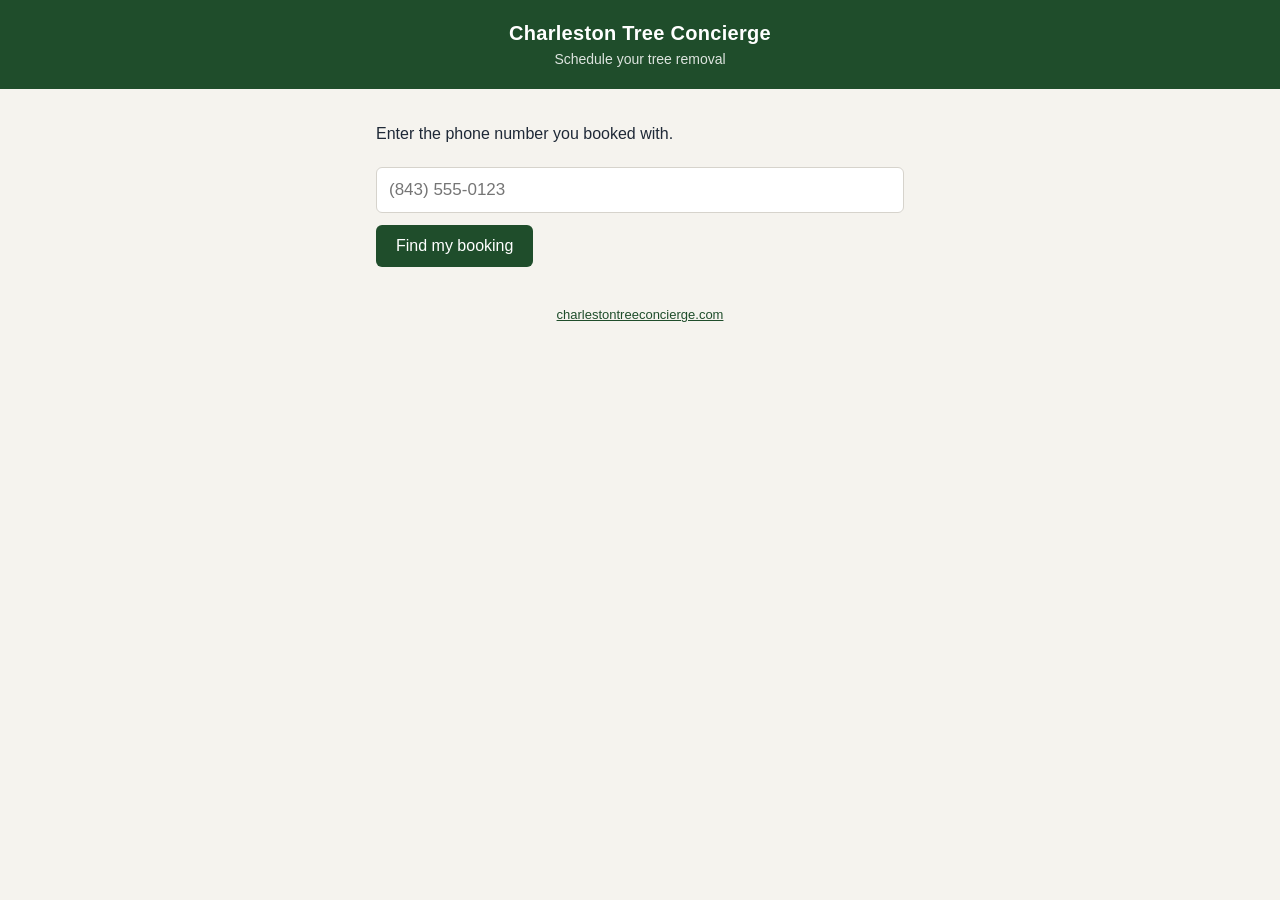
<file: removal.html>
<!DOCTYPE html>
<html lang="en">
<head>
  <meta charset="utf-8">
  <meta name="viewport" content="width=device-width, initial-scale=1">
  <meta name="robots" content="noindex, nofollow">
  <link rel="icon" href="favicon.ico" sizes="48x48">
  <link rel="icon" type="image/png" sizes="96x96" href="images/favicon-96.png">
  <link rel="icon" type="image/png" sizes="192x192" href="images/favicon-192.png">
  <link rel="apple-touch-icon" href="images/apple-touch-icon.png">
  <title>Schedule your tree removal | Charleston Tree Concierge</title>
  <style>
    * { box-sizing: border-box; }
    body { margin: 0; font-family: Arial, Helvetica, sans-serif; color: #1f2937; background: #f5f3ee; }
    header { background: #1f4d2b; color: #fff; padding: 22px 20px; text-align: center; }
    header a { color: #fff; text-decoration: none; }
    header h1 { margin: 0; font-size: 20px; letter-spacing: .3px; }
    header p { margin: 6px 0 0; font-size: 14px; opacity: .85; }
    main { max-width: 560px; margin: 0 auto; padding: 20px 16px 40px; }
    h2 { font-size: 17px; margin: 26px 0 4px; }
    .sub { margin: 0 0 12px; font-size: 14px; color: #6b7280; }
    .slot { display: block; width: 100%; text-align: left; background: #fff; border: 1px solid #d6d3cc;
            border-radius: 8px; padding: 14px 16px; margin: 8px 0; font-size: 16px; cursor: pointer; color: #1f2937; }
    .slot:hover, .slot:focus { border-color: #1f4d2b; outline: none; }
    .slot.near { border-left: 5px solid #1f4d2b; }
    .slot small { display: block; color: #1f4d2b; font-size: 13px; margin-top: 3px; }
    .card { background: #fff; border-radius: 8px; padding: 18px; border: 1px solid #d6d3cc; margin-top: 12px; }
    .btn { background: #1f4d2b; color: #fff; border: 0; border-radius: 6px; padding: 12px 20px; font-size: 16px; cursor: pointer; }
    .btn:disabled { opacity: .6; cursor: default; }
    .btn.secondary { background: #fff; color: #1f4d2b; border: 1px solid #1f4d2b; margin-left: 8px; }
    input { width: 100%; font-size: 17px; padding: 12px; border: 1px solid #d6d3cc; border-radius: 6px; margin: 8px 0 12px; }
    .err { color: #9b1c1c; }
    .muted { color: #6b7280; font-size: 14px; }
    footer { text-align: center; font-size: 13px; color: #6b7280; padding: 0 16px 30px; }
    footer a { color: #1f4d2b; }
  </style>
</head>
<body>
  <header>
    <h1><a href="/">Charleston Tree Concierge</a></h1>
    <p>Schedule your tree removal</p>
  </header>
  <main>
    <div id="view"><p class="muted">Loading…</p></div>
  </main>
  <footer><a href="/">charlestontreeconcierge.com</a></footer>

  <script>
    // The booking system (Google Apps Script). The page talks to it in the
    // background with no Google sign-in, so it works for everyone.
    var API = 'https://script.google.com/macros/s/AKfycbxSWRZ4BhY6b1e9G1iUVww__vu-XmXzydF4KksEalXo-VU7w2PVR6_xSMIfWXq_LYcfYw/exec';
    var PHONE = '(843) 300-9302';

    var code = (new URLSearchParams(location.search).get('j') || '').replace(/[^a-z0-9]/gi, '');
    var view = document.getElementById('view');

    function api(params) {
      var q = Object.keys(params).map(function (k) {
        return encodeURIComponent(k) + '=' + encodeURIComponent(params[k]);
      }).join('&');
      return fetch(API + '?' + q + '&t=' + Date.now(), { credentials: 'omit', redirect: 'follow', cache: 'no-store' })
        .then(function (r) {
          if (!r.ok) throw new Error('HTTP ' + r.status);
          return r.json();
        });
    }

    function el(tag, attrs, text) {
      var e = document.createElement(tag);
      if (attrs) Object.keys(attrs).forEach(function (k) { e.setAttribute(k, attrs[k]); });
      if (text !== undefined) e.textContent = text;
      return e;
    }
    function show(nodes) {
      view.innerHTML = '';
      nodes.forEach(function (n) { view.appendChild(n); });
      window.scrollTo(0, 0);
    }
    function message(text, isError) {
      show([el('p', { class: isError ? 'err' : 'muted' }, text)]);
    }
    function failed() {
      message('Something went wrong. Please refresh the page, or call/text ' + PHONE + '.', true);
    }

    function askPhone(errorText) {
      var input = el('input', { type: 'tel', placeholder: '(843) 555-0123', autocomplete: 'tel' });
      var btn = el('button', { class: 'btn' }, 'Find my booking');
      var nodes = [el('p', null, 'Enter the phone number you booked with.'), input, btn];
      if (errorText) nodes.push(el('p', { class: 'err' }, errorText));
      show(nodes);
      btn.onclick = function () {
        btn.disabled = true;
        btn.textContent = 'Looking…';
        api({ api: 'lookup', phone: input.value })
          .then(function (r) {
            if (r.error) return askPhone(r.error);
            code = r.code;
            history.replaceState(null, '', '?j=' + code);
            load();
          })
          .catch(function () { askPhone('Something went wrong. Please try again.'); });
      };
    }

    function load() {
      message('Finding the best dates for you…');
      api({ api: 'options', j: code }).then(render).catch(failed);
    }

    function render(r) {
      if (r.error) return message(r.error, true);
      var phone = r.phone || PHONE;
      var nodes = [el('p', null, 'Hi ' + (r.firstName || 'there') + '!')];
      if (r.current) {
        nodes.push(el('div', { class: 'card' }, "You're booked for " + r.current + '.'));
        if (r.locked) {
          nodes.push(el('p', { class: 'muted' }, 'Your removal is coming up soon. To change it, call or text ' + phone + '.'));
          return show(nodes);
        }
        nodes.push(el('p', { class: 'muted' }, 'Need a different time? Pick one below.'));
      }
      var nearby = r.nearby || [], open = r.open || [];
      if (nearby.length) {
        nodes.push(el('h2', null, "We'll already be near you"));
        nodes.push(el('p', { class: 'sub' }, 'These times are first because our crew is booked close by.'));
        nearby.forEach(function (s) {
          var b = el('button', { class: 'slot near' }, s.label);
          b.appendChild(el('small', null, 'Crew about ' + s.miles + ' mi away'));
          b.onclick = function () { confirmSlot(s); };
          nodes.push(b);
        });
      }
      if (open.length) {
        nodes.push(el('h2', null, nearby.length ? 'Other open times' : 'Open times'));
        open.forEach(function (s) {
          var b = el('button', { class: 'slot' }, s.label);
          b.onclick = function () { confirmSlot(s); };
          nodes.push(b);
        });
      }
      if (!nearby.length && !open.length) {
        nodes.push(el('p', { class: 'err' }, 'All removal times are full. Call or text ' + phone + ' and we will fit you in.'));
      }
      nodes.push(el('p', { class: 'muted' }, 'Questions? Call or text ' + phone + '.'));
      show(nodes);
    }

    function confirmSlot(s) {
      var yes = el('button', { class: 'btn' }, 'Confirm');
      var back = el('button', { class: 'btn secondary' }, 'Back');
      var row = el('div');
      row.appendChild(yes); row.appendChild(back);
      show([el('div', { class: 'card' }, 'Book your tree removal for ' + s.label + '?'), el('p'), row]);
      back.onclick = load;
      yes.onclick = function () {
        yes.disabled = true; back.disabled = true;
        yes.textContent = 'Booking…';
        api({ api: 'book', j: code, slot: s.key })
          .then(function (r) {
            if (r.error) return retry(r.error);
            show([
              el('h2', null, "You're all set!"),
              el('div', { class: 'card' }, 'Tree removal: ' + r.label),
              el('p', { class: 'muted' }, 'A confirmation email is on its way. Please have ornaments and lights off the tree before we arrive.'),
              el('p', { class: 'muted' }, 'Need to change it later? Use the same link, or call/text ' + PHONE + '.')
            ]);
          })
          .catch(function () { retry('Something went wrong. Please try again.'); });
      };
    }

    function retry(text) {
      show([el('p', { class: 'err' }, text)]);
      setTimeout(load, 2500);
    }

    if (code) load(); else askPhone();
  </script>
</body>
</html>
</file>
